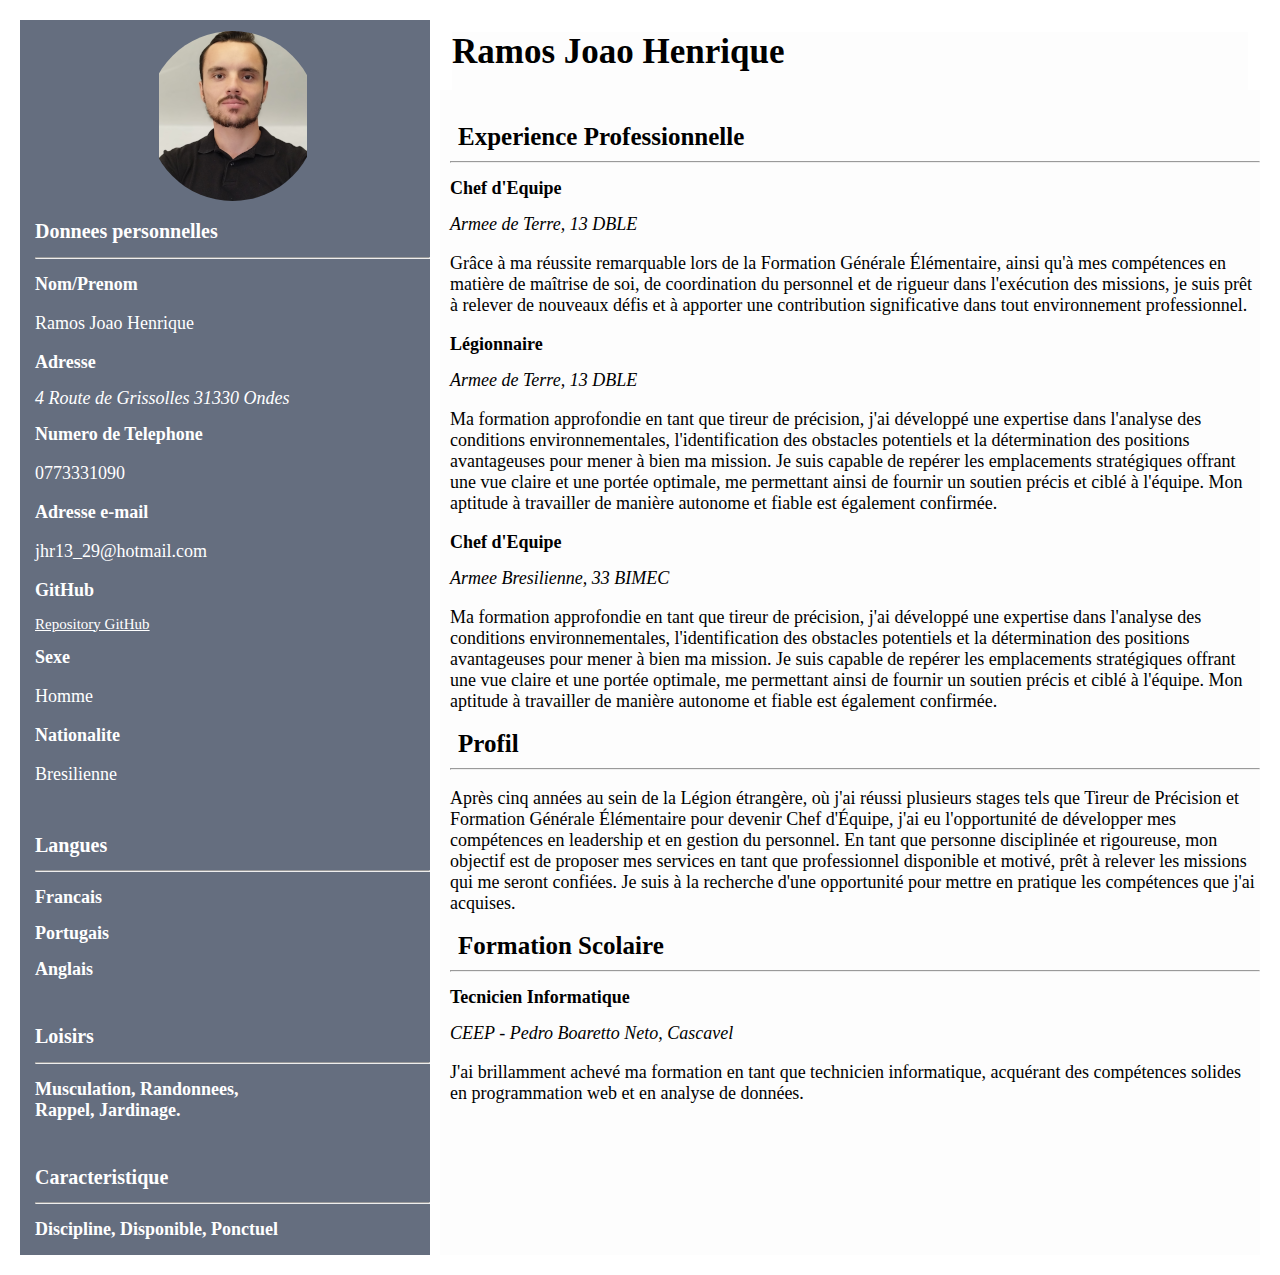
<file: index.html>
<!DOCTYPE html>
<html lang="en">
<head>
    <meta charset="UTF-8">
    <meta name="viewport" content="width=device-width, initial-scale=1.0">
    <link rel="shortcut icon" href="apple-touch-icon.png" type="image/x-icon">
    <link rel="stylesheet" href="styles.css">
    <title>Mon Curriculum Vitae HTML et CSS</title>
</head>
<body>
    <div class="container">
        <div class="data">
            <img src="img-cv.png" alt="Photo du Profil" class="masked-element">
            <h1>Donnees personnelles</h1>
            <hr>
                <h2>Nom/Prenom</h2>
                    <p>Ramos Joao Henrique</p>
                <h2>Adresse</h2>
                    <address>4 Route de Grissolles 31330 Ondes</address>
                <h2>Numero de Telephone</h2>
                    <p>0773331090</p>
                <h2>Adresse e-mail</h2>
                    <p>jhr13_29@hotmail.com</p>
                    <h2>GitHub</h2>
                    <a href="https://github.com/Hexomax" target="_blank" rel="external">Repository GitHub</a>
                <h2>Sexe</h2>
                    <p>Homme</p>
                <h2>Nationalite</h2>
                    <p>Bresilienne</p>
                        <br>
            <h1>Langues</h1>
                <hr>
                <h2>Francais</h2>
                <h2>Portugais</h2>
                <h2>Anglais</h2>
                    <br>
            <h1>Loisirs</h1>
                <hr>
                <h2>Musculation, Randonnees,<br> Rappel, Jardinage.</h2>
                <br>
            <h1>Caracteristique</h1>
                <hr>
                <h2>Discipline, Disponible, Ponctuel</h2>
        </div>

        <div class="name">
            <h1>Ramos Joao Henrique </h1> <hr>
        </div>

        <div class="experience">
                <br>

            <h1>Experience Professionnelle</h1> <hr>
                

                <h2>Chef d'Equipe</h2>
                    <address>Armee de Terre, 13 DBLE</address>
                <p>Grâce à ma réussite remarquable lors de la Formation Générale Élémentaire, ainsi qu'à mes compétences en matière de maîtrise de soi, de coordination du personnel et de rigueur dans l'exécution des missions, je suis prêt à relever de nouveaux défis et à apporter une contribution significative dans tout environnement professionnel.<p>
                    

                <h2>Légionnaire</h2>
                    <address>Armee de Terre, 13 DBLE</address>
                        <p>Ma formation approfondie en tant que tireur de précision, j'ai développé une expertise dans l'analyse des conditions environnementales, l'identification des obstacles potentiels et la détermination des positions avantageuses pour mener à bien ma mission. Je suis capable de repérer les emplacements stratégiques offrant une vue claire et une portée optimale, me permettant ainsi de fournir un soutien précis et ciblé à l'équipe. Mon aptitude à travailler de manière autonome et fiable est également confirmée.<p>
                            
                
                <h2>Chef d'Equipe</h2>
                    <address>Armee Bresilienne, 33 BIMEC</address>
                        <p>Ma formation approfondie en tant que tireur de précision, j'ai développé une expertise dans l'analyse des conditions environnementales, l'identification des obstacles potentiels et la détermination des positions avantageuses pour mener à bien ma mission. Je suis capable de repérer les emplacements stratégiques offrant une vue claire et une portée optimale, me permettant ainsi de fournir un soutien précis et ciblé à l'équipe. Mon aptitude à travailler de manière autonome et fiable est également confirmée.<p>
                        
            <h1>Profil</h1>
                        <hr>
                <p>Après cinq années au sein de la Légion étrangère, où j'ai réussi plusieurs stages tels que Tireur de Précision et Formation Générale Élémentaire pour devenir Chef d'Équipe, j'ai eu l'opportunité de développer mes compétences en leadership et en gestion du personnel. En tant que personne disciplinée et rigoureuse, mon objectif est de proposer mes services en tant que professionnel disponible et motivé, prêt à relever les missions qui me seront confiées. Je suis à la recherche d'une opportunité pour mettre en pratique les compétences que j'ai acquises.</p>
            
            <h1>Formation Scolaire</h1><hr>
                <h2>Tecnicien Informatique</h2>
                    <address>CEEP - Pedro Boaretto Neto, Cascavel</address>
                    <p>J'ai brillamment achevé ma formation en tant que technicien informatique, acquérant des compétences solides en programmation web et en analyse de données.</p>             
                
        </div>
          <!--  <h1>Entendendo Portugal</h1>
                <h2>Introducao</h2>
                    <h3>Justificacao de Tematica</h3>
                        <p>Lorem ipsum dolor sit amet consectetur adipisicing elit. Similique exercitationem quia iste voluptas commodi. Eos vitae, asperiores sunt totam blanditiis quos optio, et perspiciatis qui nam esse suscipit ullam sapiente.</p>
                    <h3>Caracter Exceptional</h3>
                        <p>Lorem ipsum, dolor sit amet consectetur adipisicing elit. Odio, libero. Possimus voluptas neque ullam harum atque deleniti eius commodi voluptatum dolorem. Maxime corrupti delectus deserunt reprehenderit architecto nulla blanditiis inventore.</p>
                    <h3>Perguntas de Partido</h3>
                        <p>Lorem ipsum dolor sit, amet consectetur adipisicing elit. Voluptates quis, repellendus placeat doloremque asperiores quibusdam ea necessitatibus libero et voluptas soluta sunt, eum saepe unde animi temporibus minima, nemo ut?</p>
                <h2>Metodologia de Investigacao</h2> -->

    </div>
</body>
</html>
</file>
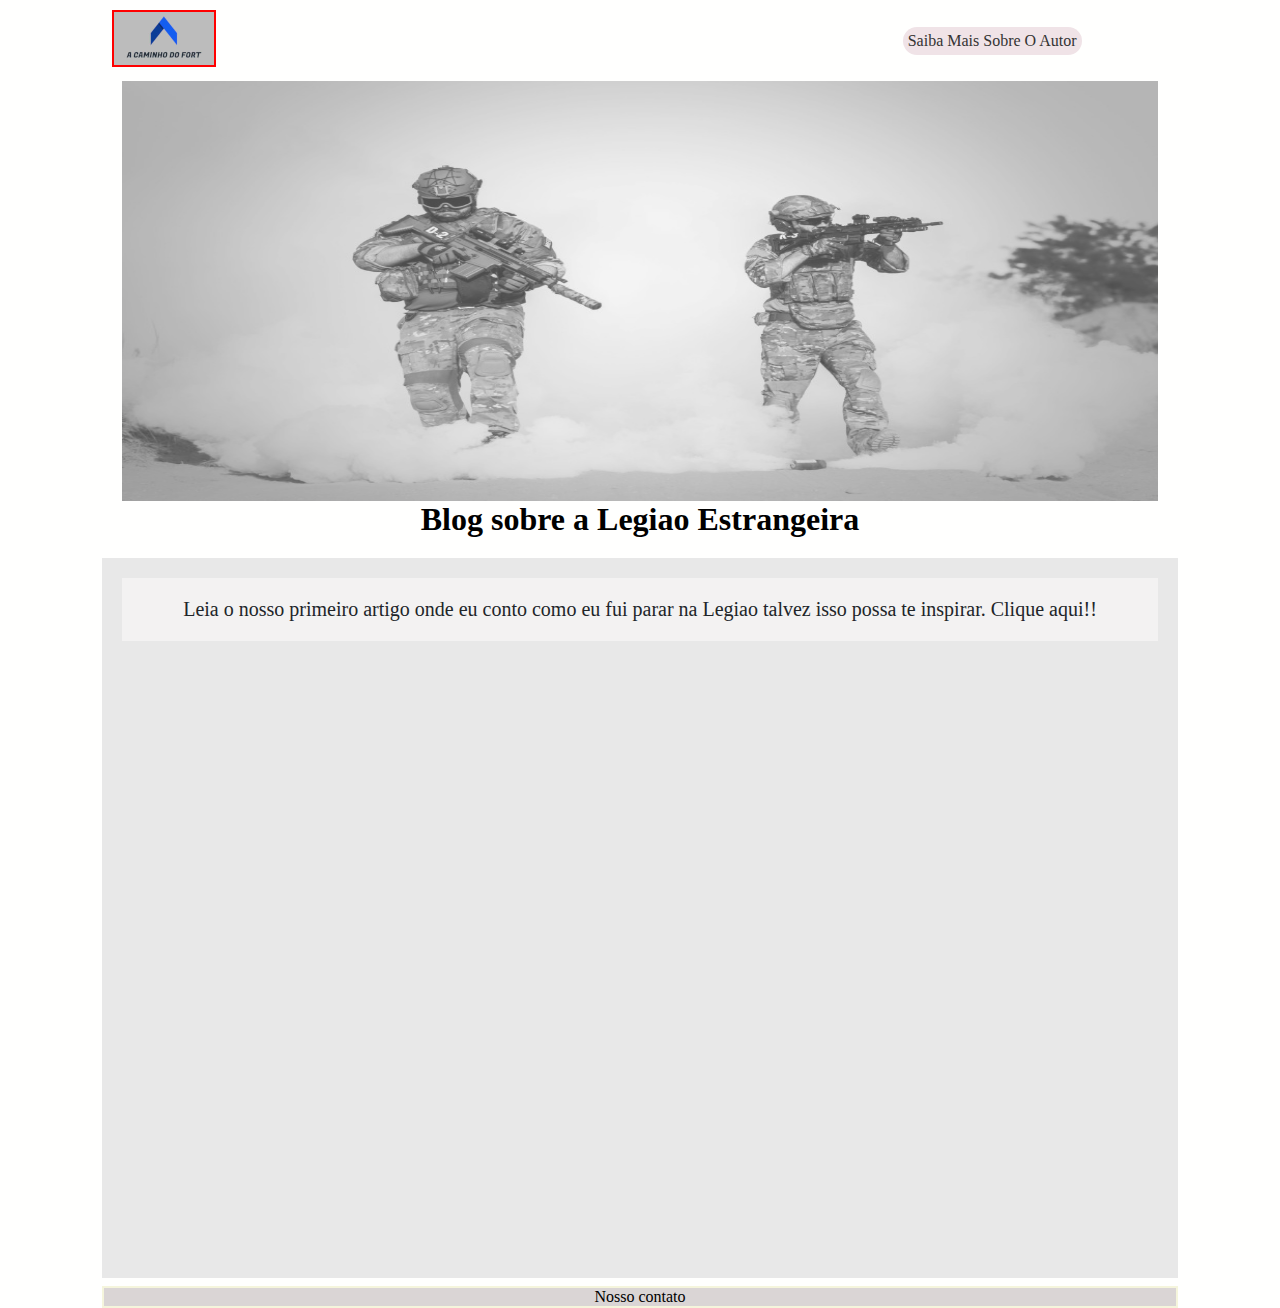
<file: ex-blog/index.html>
<!DOCTYPE html>
<html lang="pt-br">
<head>
    <meta charset="UTF-8">
    <meta name="viewport" content="width=device-width, initial-scale=1.0">
    <title>Blog A Caminho do Fort</title>
    <link rel="stylesheet" href="style.css">
</head>
<body>
    <header class="flux">
        <section class="container">
            <div class="logo">
                <img class="img-logo" src="logo-c1.png" alt="Logo do Blog">
            </div>
             <nav class="menu">
                <a class="about" href="about-us.html">
                    <p class="text-about">Saiba Mais sobre o autor</p>
                </a>
            </nav>
        </section>
        <div class="title-blog">
            <img class="bk-image" src="image-background-blog/pex-1000.jpg" alt="Image Background Blog">
            <h1> Blog sobre a Legiao Estrangeira </h1>
        </div>
    </header>

    <main>
        <nav class="article flux">
            <div class="link-article">
                <a class="article0" href="first-story.html">Leia o nosso primeiro artigo onde eu conto como eu fui parar na Legiao talvez isso possa te inspirar. Clique aqui!!</a>
            </div>
        </nav>
    </main>

    <footer class="feet flux">
       <div class="contact">Nosso contato</div>
    </footer>
</body>
</html>
</file>
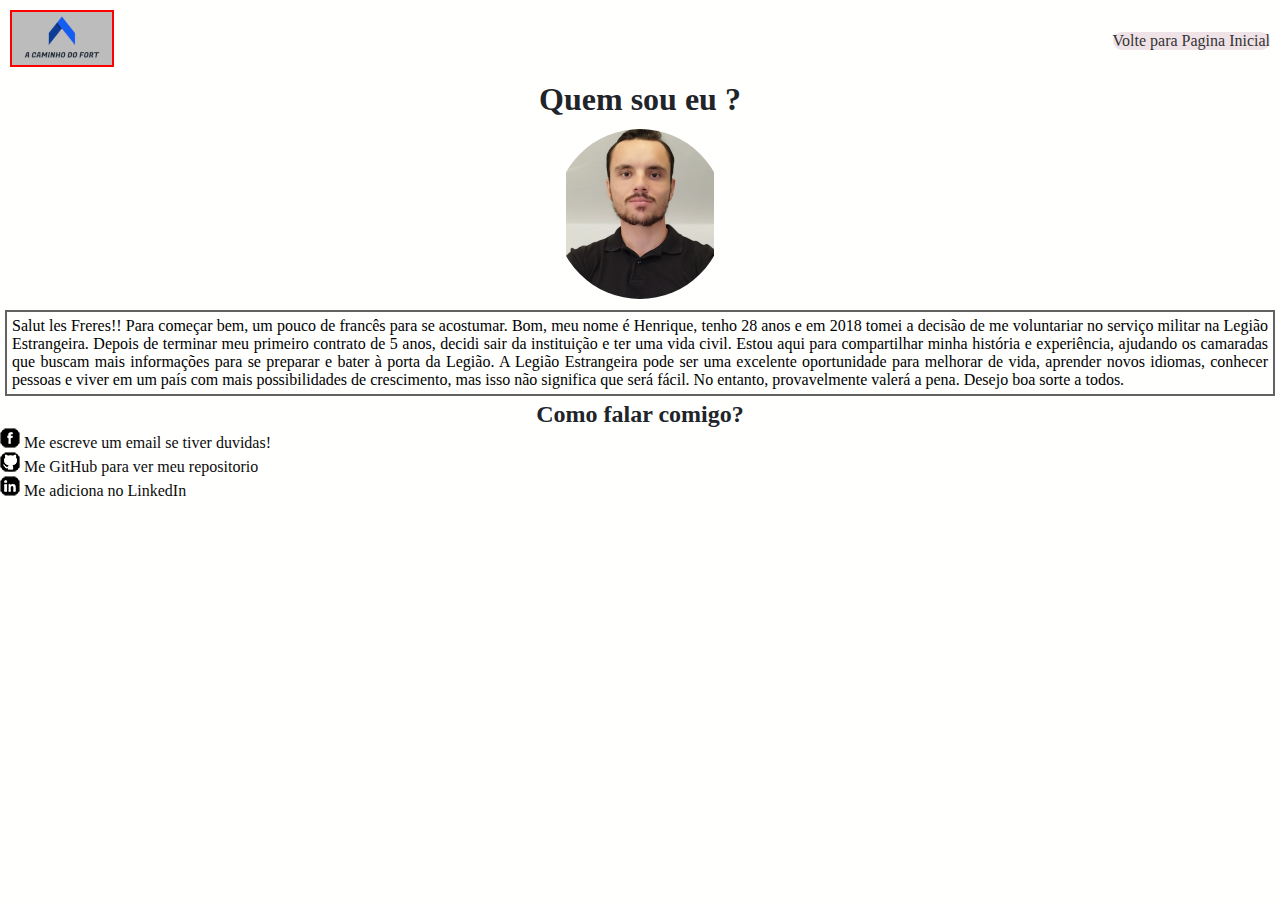
<file: ex-blog/about-us.html>
<!DOCTYPE html>
<html lang="pt-br">
<head>
    <meta charset="UTF-8">
    <meta name="viewport" content="width=device-width, initial-scale=1.0">
    <title>Blog A Caminho do Fort</title>
    <link rel="stylesheet" href="style.css">
</head>
<body>
    <header>
        <section class="container">
            <div class="logo">
                <img class="img-logo" src="logo-c1.png" alt="Logo do Blog">
            </div>
             <nav class="menu">
                <a class="about" href="index.html">
                    <p>Volte para Pagina Inicial</p>
                </a>
            </nav>
        </section>
    </header>
    <h1 class="title-about">Quem sou eu ?</h1>
        <img class="img-profil" src="img-cv.png" alt="Profil Image">
        <p class="intro-about">Salut les Freres!! Para começar bem, um pouco de francês para se acostumar. Bom, meu nome é Henrique, tenho 28 anos e em 2018 tomei a decisão de me voluntariar no serviço militar na Legião Estrangeira. Depois de terminar meu primeiro contrato de 5 anos, decidi sair da instituição e ter uma vida civil. Estou aqui para compartilhar minha história e experiência, ajudando os camaradas que buscam mais informações para se preparar e bater à porta da Legião. A Legião Estrangeira pode ser uma excelente oportunidade para melhorar de vida, aprender novos idiomas, conhecer pessoas e viver em um país com mais possibilidades de crescimento, mas isso não significa que será fácil. No entanto, provavelmente valerá a pena. Desejo boa sorte a todos.</p>

        <h2 class="contact-about">Como falar comigo?</h2>
        <ul class="list">
            <li><img src="pdf-download/icone-facebook.png" alt="Icone Facebook"> <a class="list" type="email" href="jhr13_29@hotmail.com" target="_blank" rel="external">Me escreve um email se tiver duvidas!</a></li>
            <li><img src="pdf-download/icone-github.png" alt="GitHub"> <a class="list" href="https://github.com/Hexomax" target="_blank" rel="external">Me GitHub para ver meu repositorio</a></li>
            <li><img src="pdf-download/icone-linkedin.png" alt="LinkedIn"> <a class="list" href="https://www.linkedin.com/in/henrique-ramos-b33076281" target="_blank" rel="external">Me adiciona no LinkedIn</a></li>

        </ul>
</body>
</html>
</file>
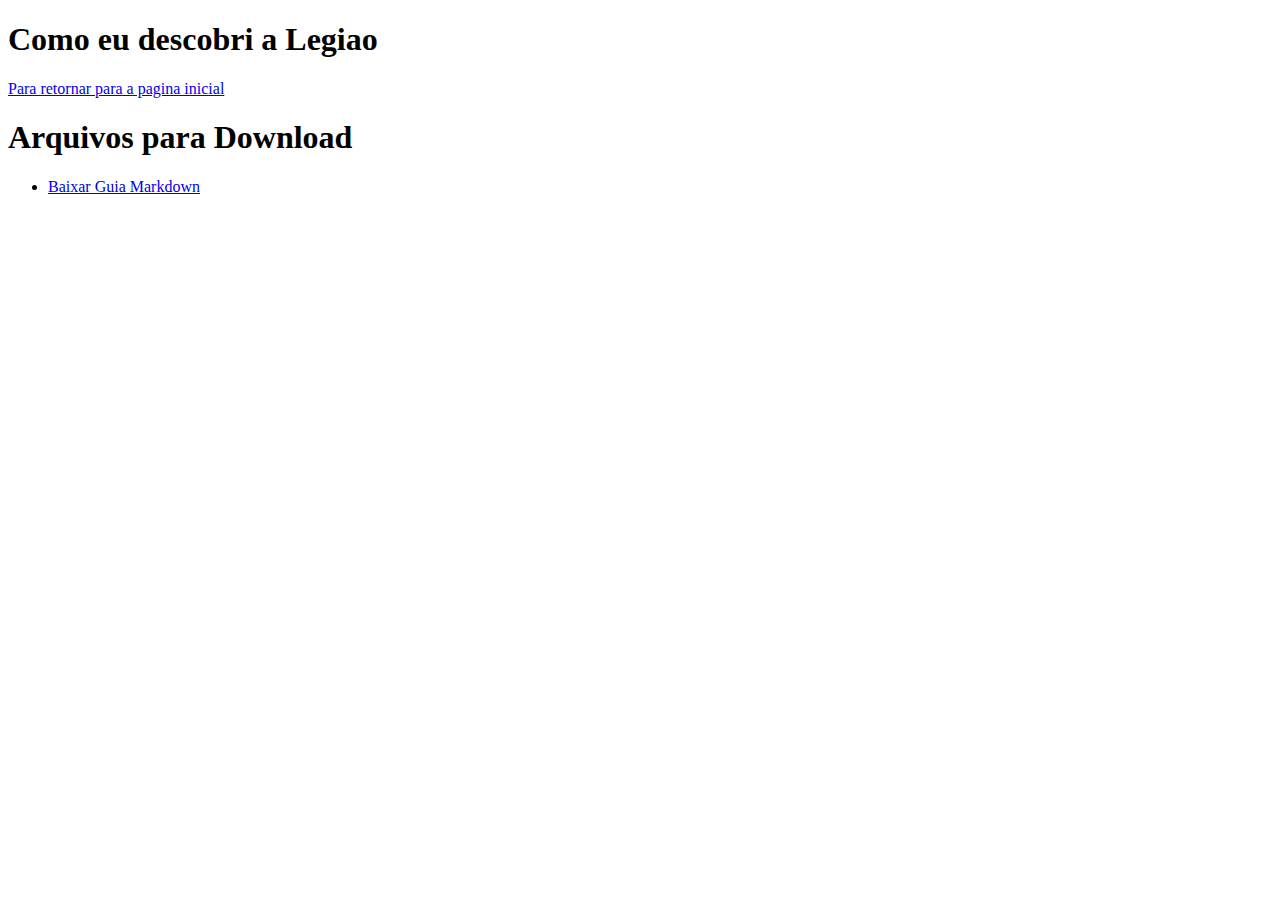
<file: ex-blog/first-story.html>
<!DOCTYPE html>
<html lang="en">
<head>
    <meta charset="UTF-8">
    <meta name="viewport" content="width=h1h, initial-scale=1.0">
    <title>Como tudo comecou</title>
</head>
<body>
    <h1>Como eu descobri a Legiao</h1>
    <a href="index.html">Para retornar para a pagina inicial</a>

    <h1>Arquivos para Download</h1>
        <ul>
            <li><a href="pdf-download/guia-markdown.pdf" download="guia-markdown.pdf" type="application/pdf" target="_blank">Baixar Guia Markdown</a></li>
        </ul>
</body>
</html>
</file>
<file: styles.css>
@import url('https://fonts.googleapis.com/css2?family=Lato:wght@400;700&family=Merriweather:wght@400;900&family=Oswald:wght@300;400;600&family=Roboto:wght@400;500&family=Ubuntu:wght@400;500&display=swap');

body {
    margin: 0px;
    padding: 0px;
}
.container {
    display: grid;
    grid-template-columns: 0.5fr 1fr;
    grid-template-rows: 60px 1fr;
    grid-gap: 10px;
    padding: 10px;
    margin: 10px;
}

.data:first-child {
    background-color: rgb(101, 110, 127);
    grid-row: 1 / span 100 ;
    font-size: 15px;
    padding-inline-start: 15px;
    color: rgb(255, 255, 255);
}

.data  h1 {
    font-family:  Georgia, 'Times New Roman', Times, serif;
    font-size: 20px;
}

h2 {
    font-family:  Georgia, 'Times New Roman', Times, serif;
    font-size: 18px;

}

h3, p , address {
    font-family:  Georgia, 'Times New Roman', Times, serif;
    font-size: 18px;
}

a {
    text-decoration: underline;
    color:rgb(255, 255, 255);
}


.name  h1 {
    background-color:  rgb(253, 253, 253);
    grid-row: 1;
    height: 60px;
    font-size: 35px;
    font-family: Georgia, 'Times New Roman', Times, serif;
    margin: 12px 12px 10px;
}

.experience {
    background-color: rgb(253, 253, 253);
    grid-row: 2 / span 99;
    font-size: 20px;
    padding-left: 10px;
}
.experience h1 {
    font-size: 25px;
    font-family: Georgia, 'Times New Roman', Times, serif;
    margin: 10px 8px 10px;
}

.masked-element {
    display: block;
    margin: 0 auto;
    margin-top: 5px;
    padding: 2px;
    clip-path: circle(85px);
}
</file>
<file: ex-blog/style.css>
@import url('https://fonts.googleapis.com/css2?family=Lato:wght@400;700&family=Merriweather:wght@400;900&family=Oswald:wght@300;400;600&family=Roboto:wght@400;500&family=Ubuntu:wght@400;500&display=swap');

body {
    background: #fffffe;
}

* {
    margin: 0;
    padding: 0;
}

.flux {
    margin-left: 8%;
    margin-right: 8%;
}

.container {
    display: flex;
    flex-direction: row;
    align-items: center;
    justify-content: space-between;
    padding: 10px;
    background: transparent;
    position: sticky;
    width: -moz-available;
    margin-right: inherit;

}

.img-logo {
    width: auto;
    border: 2px solid red;
}


.menu {

    background: #F0E3E7;
    font-family: Georgia, 'Times New Roman', Times, serif;
    height: auto;
    text-align: center;
    border-radius: 20px;
}
.menu:hover {
    background: #c2b9bc;
}

.text-about {
    display: flex;
    justify-content: center;
    align-items: center;
    text-align: center;
    margin: 5px;
    text-transform:capitalize;
    
}

.about{
    text-decoration: none;
    color:#343333;
}

.about:hover{
    color: rgb(0, 0, 0);
}

.title-blog {
    display: flex;
    flex-direction: column;
    width: auto;
    margin: 0 20px;
    text-align: center;
    color: #000000;
    box-sizing: border-box;
    
}

.bk-image {
    opacity: 0.7;
    display: flex;
    flex-direction: column;
    max-width: 1264px;
    height: 420px;
    position: relative;

}

    


.feet {
    display: flex;
    flex-direction: column;
    justify-content: flex-end;
    height: 20px;
    margin-top: 10px;
    
    
    
}

.contact {
    background:  #dad5d5;
    text-align: center;
    border: 2px solid beige;

}

.article {
    display: flex;
    flex-direction: column;
    justify-content: flex-start;
    height: 80vh;
    background: #e8e8e8;
    margin-top: 20px;
}

.link-article {
    background: #f3f2f2;
    padding: 20px;
    margin: 20px;
    font-size: 20px;
    font-family: Georgia, 'Times New Roman', Times, serif;
    text-align: center;

}

.article0 {
    color: #212529;
    text-decoration: none;
}

.article0:hover {
    color: rgb(136, 135, 135);
}

.title-about{
    color: #212529;
    text-align: center;

}

.img-profil {
    display: block;
    margin: 0 auto;
    margin-top: 5px;
    padding: 2px;
    clip-path: circle(85px);
}

.intro-about {
    color: rgb(0, 0, 0);
    text-align: justify;
    border: 2px solid #626262;
    margin: 5px;
    padding: 5px;
}

.contact-about {
    color:#212529;
    text-align: center;

}

.list {
    color: rgb(12, 12, 12);
    text-decoration: none;
    
}
</file>
